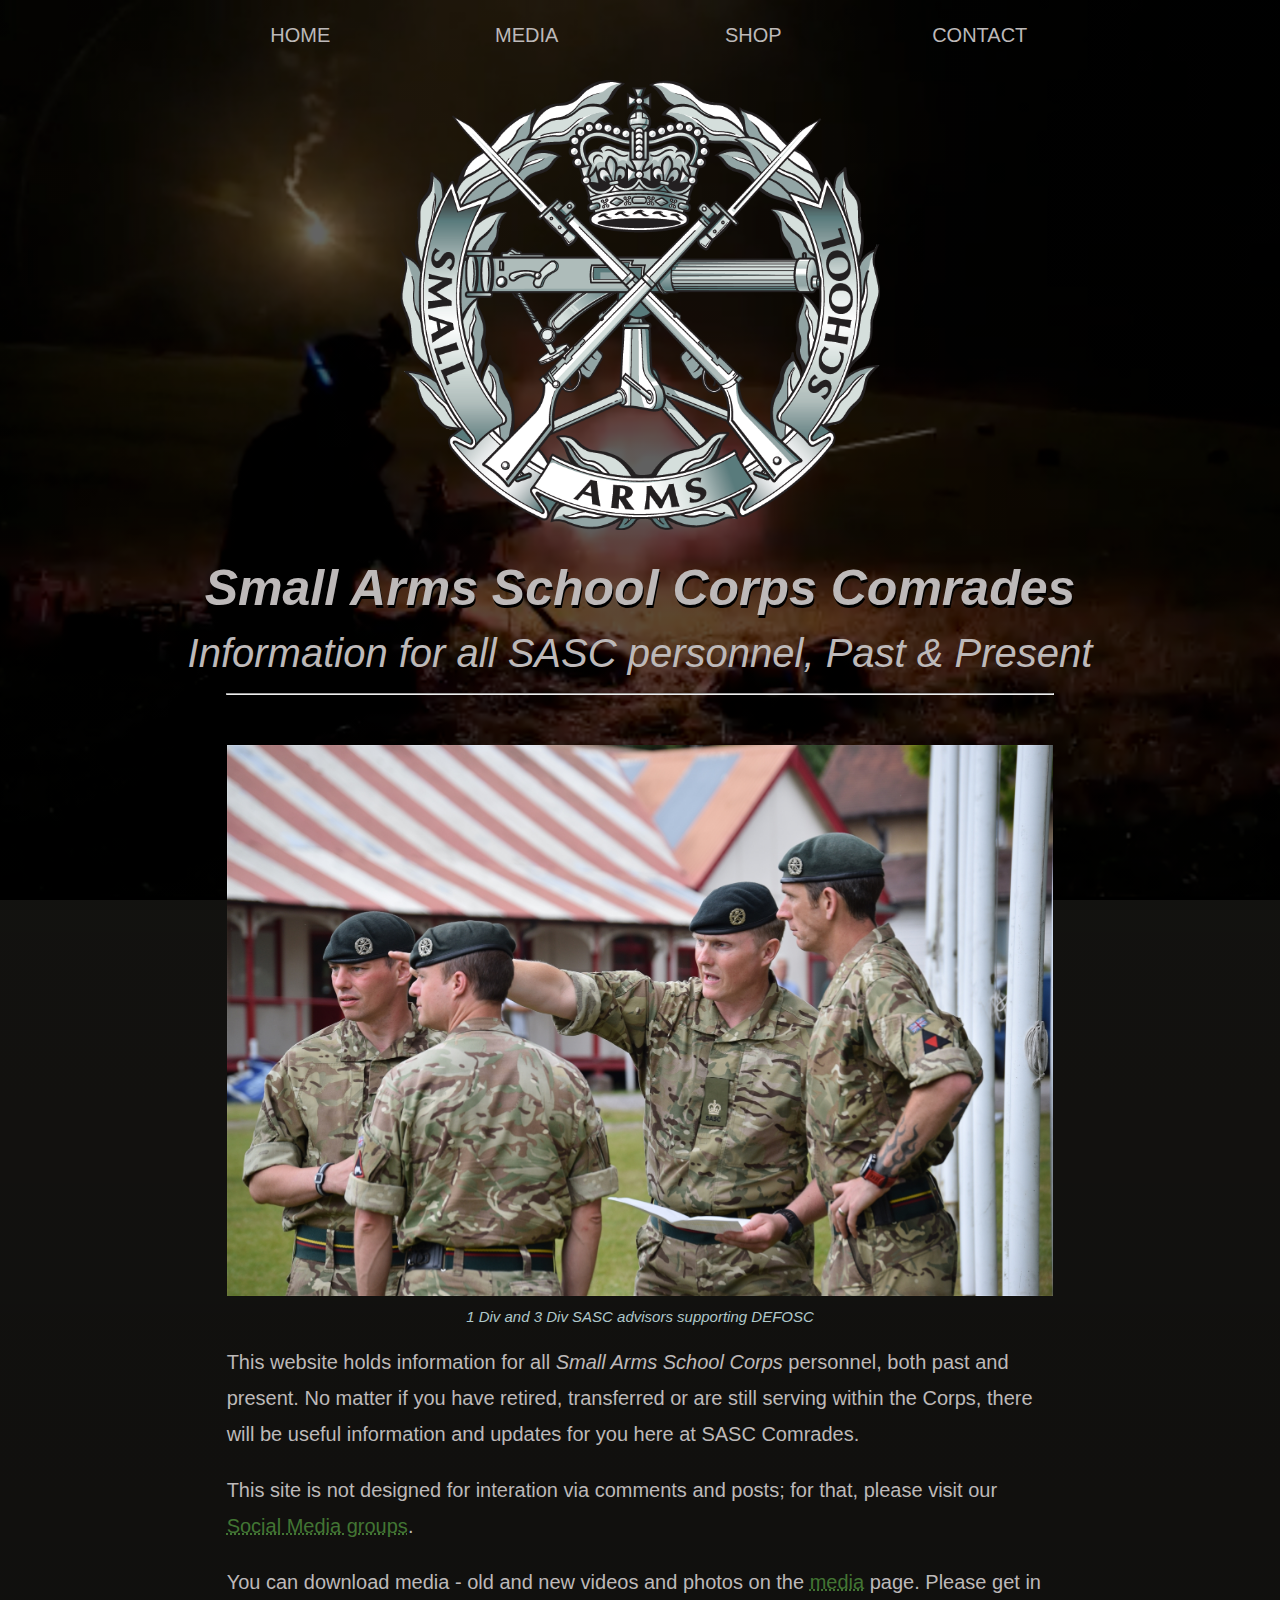
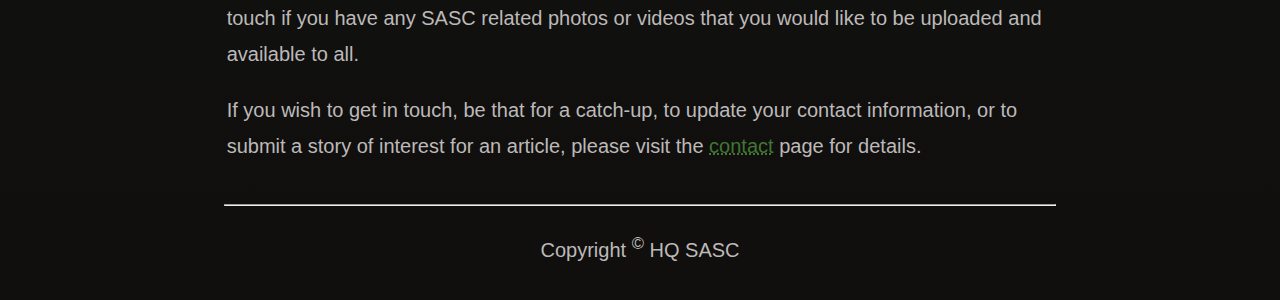
<file: index.html>
<!doctype html>
<html lang="en">
  <head>
    <link rel="icon" href="favicon.ico" type="image/x-icon" />
    <link rel="shortcut icon" href="favicon.ico" type="image/x-icon" />
    <!-- Fav Icon - seen in tab-->
    <meta name="viewport" content="width=device-width, initial-scale=1.0" />
    <meta http-equiv="Content-Type" content="text/html; charset=utf-8" />
    <meta
      name="description"
      content="The home page for the Small Arms School Corps (SASC) Comrades."
    />
    <meta
      name="keywords"
      content="British Army, Small Arms School Corp, SASC, Comrades, Army, Warminster, Wiltshire, HQ SASC, Weapons, Training, Live Firing, Weapons Collection, Rifles, Machine Guns, Small Arms, Pam 21, Man at Arms, Corps CO, Corps RSM, SMEs, Subject Matter Experts, Safety, Advice, LFTT, LFMT, Live Fire Tactical Training, Live Fire Marksmanship Training, Marksmanship, Live Fire, Lethal Risk"
    />
    <meta name="author" content="Steve Muir, Zed Muir" />
    <title>SASC Comrades; Home</title>
    <link rel="stylesheet" type="text/css" href="styles/reset.css" />
    <link rel="stylesheet" type="text/css" href="styles/style.css" />
  </head>
  <body>
    <div class="hero-image">
      <div class="wrapper">
        <!-- Header -->
        <nav class="menu">
          <!-- Top Navigation Bar -->
          <button aria-expanded="false" aria-controls="menu-list">
            <span class="open">☰</span>
            <span class="close">×</span>
            Menu
          </button>
          <ul id="menu-list">
            <li>
              <a href="index.html" class="active">home</a>
            </li>
            <li>
              <a href="media.html">media</a>
            </li>
            <li>
              <a href="shop.html">shop</a>
            </li>
            <li>
              <a href="contact.html">contact</a>
            </li>
          </ul>
        </nav>
        <header>
          <figure>
            <img src="images/logo.png" alt="Small Arms School Corps capbadge" />
            <figcaption></figcaption>
          </figure>
        </header>
        <!-- Main content -->
        <div class="content">
          <hgroup>
            <h1>Small Arms School Corps Comrades</h1>
            <h2>Information for all SASC personnel, Past & Present</h2>
          </hgroup>
          <div class="details">
            <hr />
            <figure>
              <img
                src="images/sasc_team_pic.jpg"
                alt="A group of SASC Warrant Officers supporting the presitgeous shooting competition, DEFOSC, at Bisley Shooting Grounds"
              />
              <figcaption>
                1 Div and 3 Div SASC advisors supporting DEFOSC
              </figcaption>
            </figure>
            <p>
              This website holds information for all
              <em>Small Arms School Corps</em> personnel, both past and present.
              No matter if you have retired, transferred or are still serving
              within the Corps, there will be useful information and updates for
              you here at SASC Comrades.
            </p>
            <p>
              This site is not designed for interation via comments and posts;
              for that, please visit our
              <a href="contact.html">Social Media groups</a>.
            </p>
            <p>
              You can download media - old and new videos and photos on the
              <a href="media.html">media</a> page. Please get in touch if you
              have any SASC related photos or videos that you would like to be
              uploaded and available to all.
            </p>
            <p>
              If you wish to get in touch, be that for a catch-up, to update
              your contact information, or to submit a story of interest for an
              article, please visit the <a href="contact.html">contact</a> page
              for details.
            </p>
          </div>
        </div>
        <!-- Footer -->
        <footer>
          <hr />
          <address>
            Copyright <sup>&copy;</sup>
            <a href="mailto:devzed@pm.me?subject=Web%20Design">HQ SASC</a>
          </address>
        </footer>
      </div>
      <!-- Collapsing nav menu function -->
      <script>
        const navButton = document.querySelector("button[aria-expanded]");

        function toggleNav({ target }) {
          const expanded =
            target.getAttribute("aria-expanded") === "true" || false;
          navButton.setAttribute("aria-expanded", !expanded);
        }

        navButton.addEventListener("click", toggleNav);
      </script>
      <script>
        var $buoop = {
          required: { e: -4, f: -3, o: -3, s: -1, c: -3 },
          insecure: true,
          api: 2020.07,
        };
        function $buo_f() {
          var e = document.createElement("script");
          e.src = "//browser-update.org/update.min.js";
          document.body.appendChild(e);
        }
        try {
          document.addEventListener("DOMContentLoaded", $buo_f, false);
        } catch (e) {
          window.attachEvent("onload", $buo_f);
        }
      </script>
    </div>
  </body>
</html>
</file>
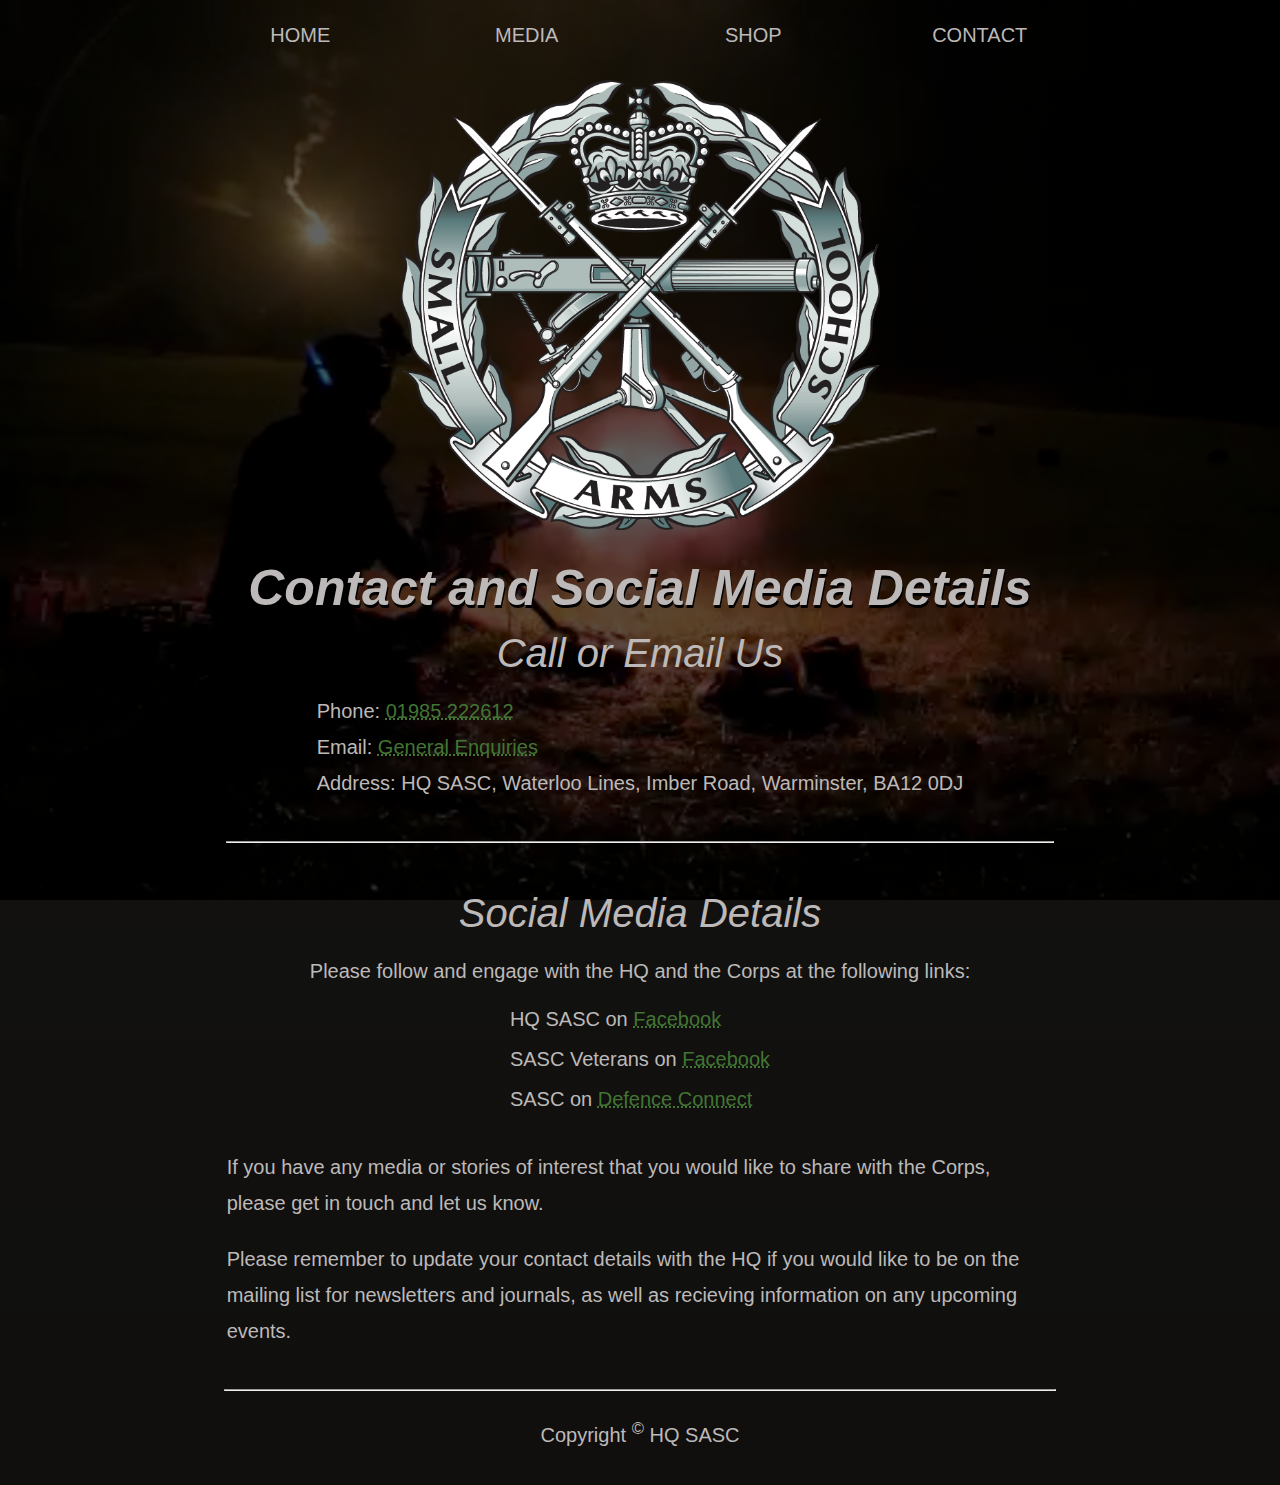
<file: contact.html>
<!doctype html>
<html lang="en">
  <head>
    <link rel="icon" href="favicon.ico" type="image/x-icon" />
    <link rel="shortcut icon" href="favicon.ico" type="image/x-icon" />
    <!-- Fav Icon - seen in tab-->
    <meta name="viewport" content="width=device-width, initial-scale=1.0" />
    <meta http-equiv="Content-Type" content="text/html; charset=utf-8" />
    <meta
      name="description"
      content="Contact and social media details of the Small Arms School Corps (SASC)."
    />
    <meta
      name="keywords"
      content="British Army, Small Arms School Corp, SASC, Comrades, Army, Warminster, Wiltshire, HQ SASC, Weapons, Training, Live Firing, Weapons Collection, Rifles, Machine Guns, Small Arms, Pam 21, Man at Arms, Corps CO, Corps RSM, SMEs, Subject Matter Experts, Safety, Advice, LFTT, LFMT, Live Fire Tactical Training, Live Fire Marksmanship Training, Marksmanship, Live Fire, Lethal Risk"
    />
    <meta name="author" content="Steve Muir, Zed Muir" />
    <title>SASC Comrades; Contact</title>
    <link rel="stylesheet" type="text/css" href="styles/reset.css" />
    <link rel="stylesheet" type="text/css" href="styles/style.css" />
  </head>
  <body>
    <div class="hero-image">
      <div class="wrapper">
        <!-- Header -->
        <nav class="menu">
          <!-- Top Navigation Bar -->
          <button aria-expanded="false" aria-controls="menu-list">
            <span class="open">☰</span>
            <span class="close">×</span>
            Menu
          </button>
          <ul id="menu-list">
            <li>
              <a href="index.html">home</a>
            </li>
            <li>
              <a href="media.html">media</a>
            </li>
            <li>
              <a href="shop.html">shop</a>
            </li>
            <li>
              <a href="contact.html" class="active">contact</a>
            </li>
          </ul>
        </nav>
        <header>
          <figure>
            <img src="images/logo.png" alt="Small Arms School Corps capbadge" />
            <figcaption></figcaption>
          </figure>
        </header>
        <!-- Main content -->
        <div class="content">
          <hgroup>
            <h1>Contact and Social Media Details</h1>
            <h2>Call or Email Us</h2>
          </hgroup>
          <!-- Contact Details -->
          <div class="details">
            <section class="contact">
              <p class="tel">
                Phone: <a href="tel:+441985222612">01985 222612</a>
              </p>
              <p class="email">
                Email:
                <a href="mailto:belinda.alley500@mod.gov.uk"
                  >General Enquiries</a
                >
              </p>
              <p class="address">
                Address: HQ SASC, Waterloo Lines, Imber Road, Warminster, BA12
                0DJ
              </p>
            </section>
            <hr class="seperator" />
            <!-- End Contact Details -->
            <h2>Social Media Details</h2>
            <p>
              Please follow and engage with the HQ and the Corps at the
              following links:
            </p>
            <ul>
              <li>
                HQ SASC on
                <a href="https://www.facebook.com/regsec.sasc" target="_blank"
                  >Facebook</a
                >
              </li>
              <br />
              <li>
                SASC Veterans on
                <a
                  href="https://www.facebook.com/groups/6264644701/?ref=share"
                  target="_blank"
                  >Facebook</a
                >
              </li>
              <br />
              <li>
                SASC on
                <a
                  href="https://jive.defencegateway.mod.uk/groups/hq-small-arms-school"
                  target="_blank"
                  >Defence Connect</a
                >
              </li>
              <br />
            </ul>
            <p>
              If you have any media or stories of interest that you would like
              to share with the Corps, please get in touch and let us know.
            </p>
            <p>
              Please remember to update your contact details with the HQ if you
              would like to be on the mailing list for newsletters and journals,
              as well as recieving information on any upcoming events.
            </p>
          </div>
        </div>
        <!-- Footer -->
        <footer>
          <hr />
          <address>
            Copyright <sup>&copy;</sup>
            <a href="mailto:devzed.pm.me?subject=Web%20Design">HQ SASC</a>
          </address>
        </footer>
      </div>
      <!-- Collapsing nav menu function -->
      <script>
        const navButton = document.querySelector("button[aria-expanded]");

        function toggleNav({ target }) {
          const expanded =
            target.getAttribute("aria-expanded") === "true" || false;
          navButton.setAttribute("aria-expanded", !expanded);
        }

        navButton.addEventListener("click", toggleNav);
      </script>
      <script>
        var $buoop = {
          required: { e: -4, f: -3, o: -3, s: -1, c: -3 },
          insecure: true,
          api: 2020.07,
        };
        function $buo_f() {
          var e = document.createElement("script");
          e.src = "//browser-update.org/update.min.js";
          document.body.appendChild(e);
        }
        try {
          document.addEventListener("DOMContentLoaded", $buo_f, false);
        } catch (e) {
          window.attachEvent("onload", $buo_f);
        }
      </script>
    </div>
  </body>
</html>
</file>
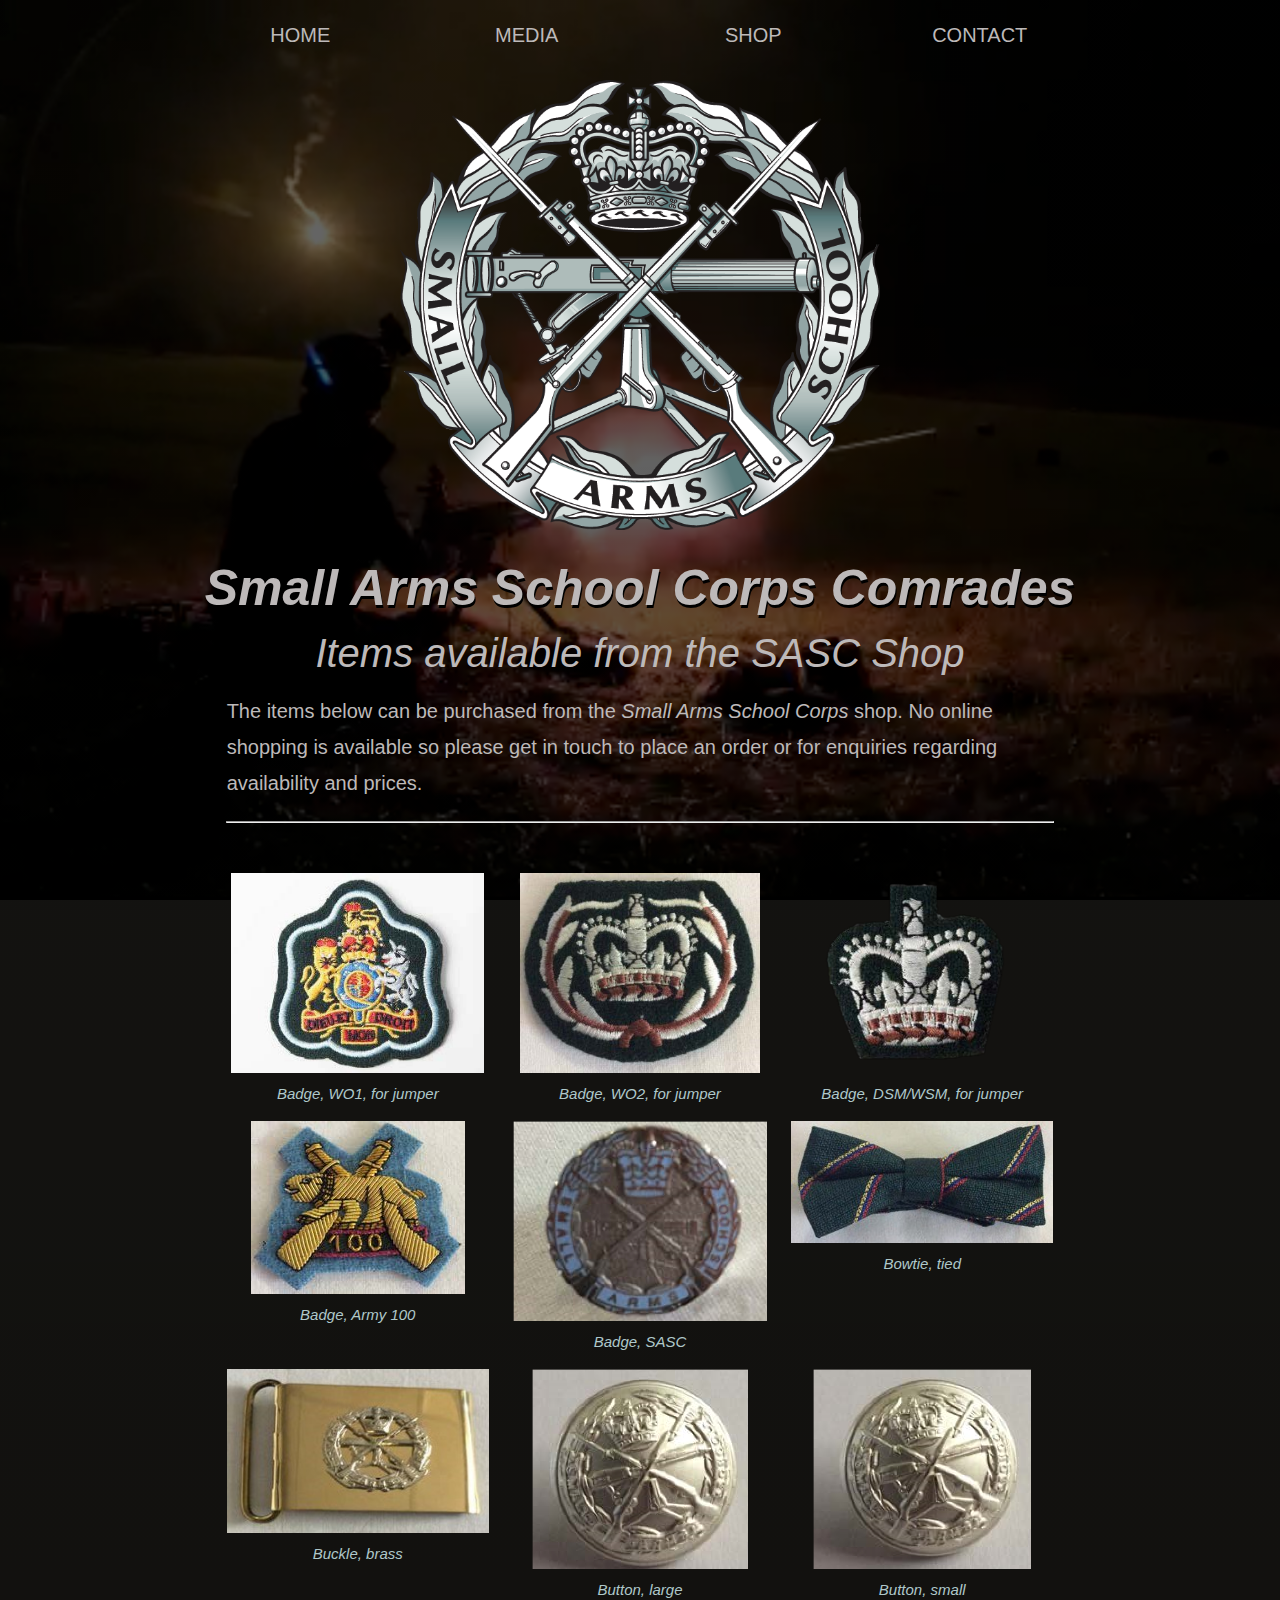
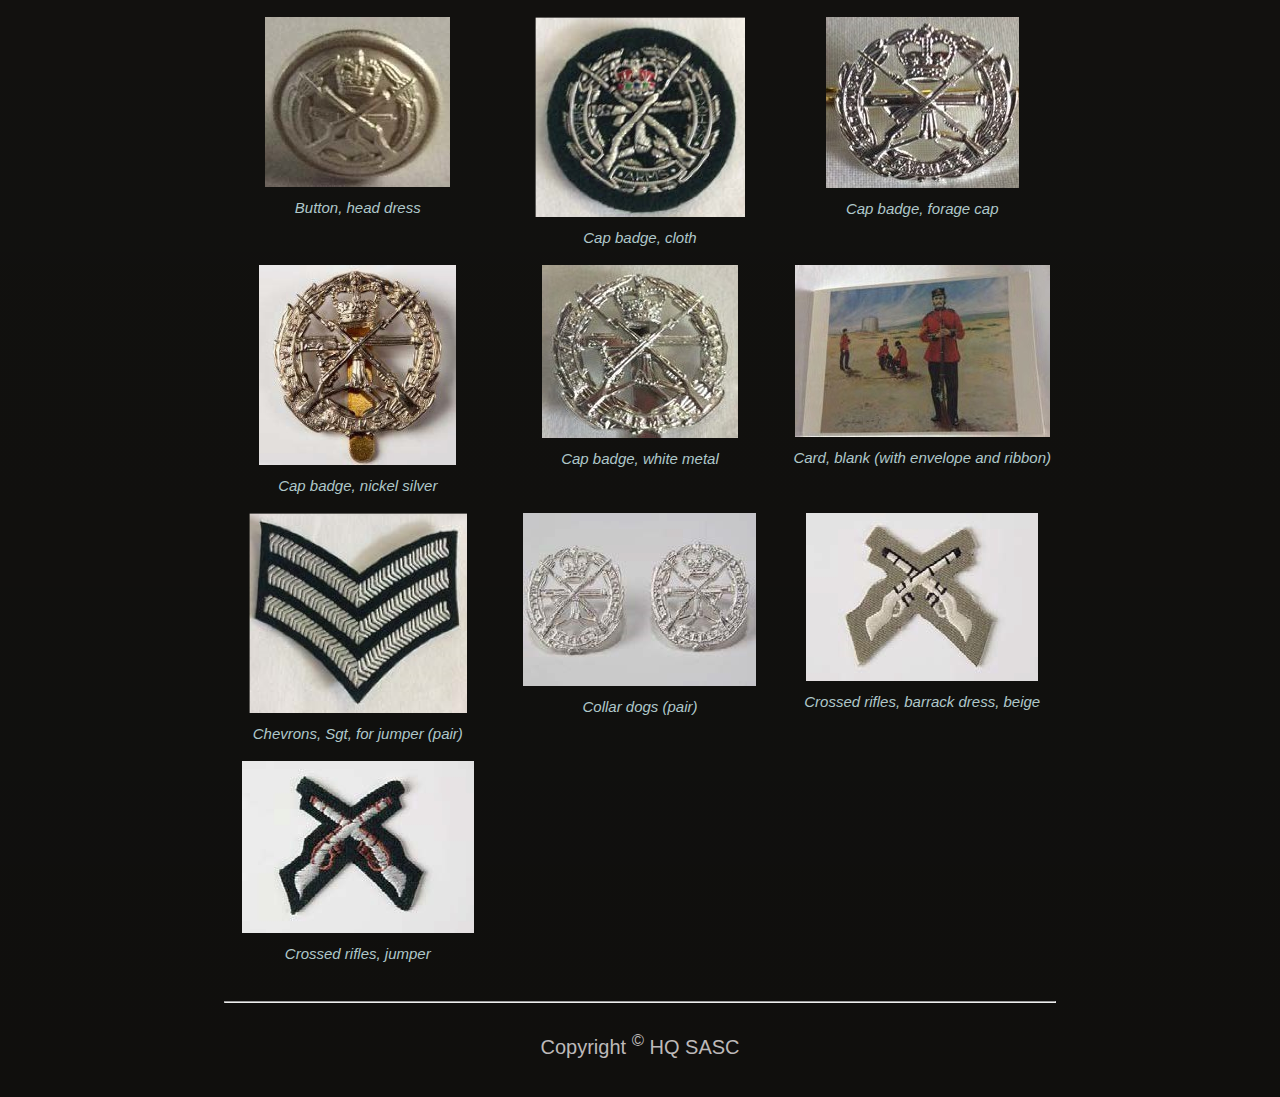
<file: shop.html>
<!doctype html>
<html lang="en">
  <head>
    <link rel="icon" href="favicon.ico" type="image/x-icon" />
    <link rel="shortcut icon" href="favicon.ico" type="image/x-icon" />
    <!-- Fav Icon - seen in tab-->
    <meta name="viewport" content="width=device-width, initial-scale=1.0" />
    <meta http-equiv="Content-Type" content="text/html; charset=utf-8" />
    <meta
      name="description"
      content="Items available from the HQ Small Arms School Corps (SASC) Shop."
    />
    <meta
      name="keywords"
      content="British Army, Small Arms School Corp, SASC, Comrades, Army, Warminster, Wiltshire, HQ SASC, Weapons, Training, Live Firing, Weapons Collection, Rifles, Machine Guns, Small Arms, Pam 21, Man at Arms, Corps CO, Corps RSM, SMEs, Subject Matter Experts, Safety, Advice, LFTT, LFMT, Live Fire Tactical Training, Live Fire Marksmanship Training, Marksmanship, Live Fire, Lethal Risk"
    />
    <meta name="author" content="Steve Muir, Zed Muir" />
    <title>SASC Comrades; Shop</title>
    <link rel="stylesheet" type="text/css" href="styles/reset.css" />
    <link rel="stylesheet" type="text/css" href="styles/style.css" />
  </head>
  <body>
    <div class="hero-image">
      <div class="wrapper">
        <!-- Header -->
        <nav class="menu">
          <!-- Top Navigation Bar -->
          <button aria-expanded="false" aria-controls="menu-list">
            <span class="open">☰</span>
            <span class="close">×</span>
            Menu
          </button>
          <ul id="menu-list">
            <li>
              <a href="index.html">home</a>
            </li>
            <li>
              <a href="media.html">media</a>
            </li>
            <li>
              <a href="shop.html" class="active">shop</a>
            </li>
            <li>
              <a href="contact.html">contact</a>
            </li>
          </ul>
        </nav>
        <header>
          <figure>
            <img src="images/logo.png" alt="Small Arms School Corps capbadge" />
            <figcaption></figcaption>
          </figure>
        </header>
        <!-- Main content -->
        <div class="content">
          <hgroup>
            <h1>Small Arms School Corps Comrades</h1>
            <h2>Items available from the SASC Shop</h2>
          </hgroup>
          <div class="details">
            <p>
              The items below can be purchased from the
              <em>Small Arms School Corps</em> shop. No online shopping is
              available so please get in touch to place an order or for
              enquiries regarding availability and prices.
            </p>
            <hr />
            <div class="shop">
              <!-- Start of items for sale in the SASC shop -->
              <figure>
                <img src="./shop/image1-31.jpeg" alt="WO1 Badge for jumper" />
                <figcaption>Badge, WO1, for jumper</figcaption>
              </figure>
              <figure>
                <img src="./shop/image2-33.jpeg" alt="WO2 Badge for jumper" />
                <figcaption>Badge, WO2, for jumper</figcaption>
              </figure>
              <figure>
                <img
                  src="./shop/image3-35.png"
                  alt="DSM/WSM Badge for jumper"
                />
                <figcaption>Badge, DSM/WSM, for jumper</figcaption>
              </figure>
              <figure>
                <img src="./shop/image4-37.jpeg" alt="Army 100 Badge" />
                <figcaption>Badge, Army 100</figcaption>
              </figure>
              <figure>
                <img src="./shop/image5-38.png" alt="SASC Badge" />
                <figcaption>Badge, SASC</figcaption>
              </figure>
              <figure>
                <img src="./shop/image6-40.jpeg" alt="Tied Bow Tie" />
                <figcaption>Bowtie, tied</figcaption>
              </figure>
              <figure>
                <img src="./shop/image7-42.jpeg" alt="Brass buckle" />
                <figcaption>Buckle, brass</figcaption>
              </figure>
              <figure>
                <img src="./shop/image8-44.png" alt="Large button" />
                <figcaption>Button, large</figcaption>
              </figure>
              <figure>
                <img src="./shop/image9-46.png" alt="Small button" />
                <figcaption>Button, small</figcaption>
              </figure>
              <figure>
                <img src="./shop/image10-48.jpeg" alt="Head dress button" />
                <figcaption>Button, head dress</figcaption>
              </figure>
              <figure>
                <img src="./shop/image11-49.png" alt="Cloth cap badge" />
                <figcaption>Cap badge, cloth</figcaption>
              </figure>
              <figure>
                <img src="./shop/image12-51.jpeg" alt="Forage cap cap badge" />
                <figcaption>Cap badge, forage cap</figcaption>
              </figure>
              <figure>
                <img
                  src="./shop/image13-52.jpeg"
                  alt="Nickel silver cap badge"
                />
                <figcaption>Cap badge, nickel silver</figcaption>
              </figure>
              <figure>
                <img src="./shop/image14-53.jpeg" alt="White metal cap badge" />
                <figcaption>Cap badge, white metal</figcaption>
              </figure>
              <figure>
                <img
                  src="./shop/image15-54.jpeg"
                  alt="Blank card with ribbon and envelope"
                />
                <figcaption>Card, blank (with envelope and ribbon)</figcaption>
              </figure>
              <figure>
                <img
                  src="./shop/image16-55.png"
                  alt="Sgt Chevrons for jumper"
                />
                <figcaption>Chevrons, Sgt, for jumper (pair)</figcaption>
              </figure>
              <figure>
                <img src="./shop/image17-57.jpeg" alt="Collar dogs" />
                <figcaption>Collar dogs (pair)</figcaption>
              </figure>
              <figure>
                <img
                  src="./shop/image18-58.jpeg"
                  alt="Crossed rifles for barrack dress"
                />
                <figcaption>Crossed rifles, barrack dress, beige</figcaption>
              </figure>
              <figure>
                <img
                  src="./shop/image19-59.jpeg"
                  alt="Crossed rifles for jumper"
                />
                <figcaption>Crossed rifles, jumper</figcaption>
              </figure>

              <!-- Add any older journals directly above this line -->
            </div>
          </div>
        </div>
        <!-- Footer -->
        <footer>
          <hr />
          <address>
            Copyright <sup>&copy;</sup>
            <a href="mailto:devzed@pm.me?subject=Web%20Design">HQ SASC</a>
          </address>
        </footer>
      </div>
      <!-- Collapsing nav menu function -->
      <script>
        const navButton = document.querySelector("button[aria-expanded]");

        function toggleNav({ target }) {
          const expanded =
            target.getAttribute("aria-expanded") === "true" || false;
          navButton.setAttribute("aria-expanded", !expanded);
        }

        navButton.addEventListener("click", toggleNav);
      </script>
      <script>
        var $buoop = {
          required: { e: -4, f: -3, o: -3, s: -1, c: -3 },
          insecure: true,
          api: 2020.07,
        };
        function $buo_f() {
          var e = document.createElement("script");
          e.src = "//browser-update.org/update.min.js";
          document.body.appendChild(e);
        }
        try {
          document.addEventListener("DOMContentLoaded", $buo_f, false);
        } catch (e) {
          window.attachEvent("onload", $buo_f);
        }
      </script>
    </div>
  </body>
</html>
</file>
<file: styles/style.css>
/* Variables for css colors */

:root {
  --yellow: #ffc600; /* Only used for testing/development */
  --green: #427533;
  --darkGreen: #274d2e;
  --darkGrey: #34322c;
  --grey: rgb(189, 185, 185);
  --pale: rgb(175, 200, 202);
  --black: #000000;
}

/* Some basic styling of common elements */

html {
  color: var(--grey);
  font-family: -apple-system, BlinkMacSystemFont, "Segoe UI", Roboto, Helvetica,
    Arial, sans-serif, "Apple Color Emoji", "Segoe UI Emoji", "Segoe UI Symbol";
  font-size: 20px;
}

body {
  background: var(--darkGrey);
}

.hero-image {
  background-image: url(../images/bg_img_3.png);
  background-color: var(--darkGrey);
  background-repeat: no-repeat;
  background-attachment: fixed;
  background-size: cover;
}

button {
  background: var(--darkGreen);
  font-size: 15px;
  color: var(--grey);
  border: 0;
  padding: 10px 20px;
  border-radius: 30px;
  min-width: 100px;
}

p {
  line-height: 1.8;
}

img {
  max-width: 100%;
}

a {
  color: var(--green);
  text-decoration: underline dotted var(--green);
  -webkit-text-decoration: underline dotted var(--green);
}

.menu a {
  color: var(--grey);
}

h1,
h2 {
  font-size: 50px;
  font-style: italic;
  font-weight: 200;
}

h2 {
  font-size: 40px;
}

h1 {
  color: var(--grey);
  font-weight: 600;
  text-shadow: var(--black) 1px 3px;
}

em {
  /* color: var(--green); */
  font-weight: 500;
  font-style: italic;
}

/* Setting grid for the wrapper */

.wrapper {
  display: grid;
  background: rgba(0, 0, 0, 0)
    linear-gradient(to bottom, rgba(0, 0, 0, 0.6) 0px, rgba(0, 0, 0, 0.7) 100%)
    repeat 0 0;
}

/* Header */

header {
  display: grid;
  justify-content: center;
}

header img {
  max-height: 450px;
  padding: 25px 0 0 0;
}

/* Menu elements */

.menu ul {
  display: grid;
  gap: 10px;
  grid-template-columns: repeat(auto-fit, minmax(100px, 1fr));
  max-width: 70%;
  margin: auto;
}

/* Menu links */

.menu {
  padding-top: 15px;
}

.menu a {
  text-align: center;
  display: block;
  font-size: 20px;
  text-transform: uppercase;
  text-decoration: none;
  padding: 10px 0;
  border-radius: 20px;
}

/* Links */

a:hover {
  color: var(--grey); /* change color of hovered link text to light gray */
  background-color: var(--darkGreen); /* dark green bg for hovered links */
  /* box-shadow: 0 0 2px 5px var(--green); */
}

.details a:hover,
address a:hover,
.media img:hover {
  border-radius: 10px;
  box-shadow: 0 0 2px 4px var(--green);
}

.active {
  text-decoration: underline; /* applies underline on link with class of current */
  -webkit-text-decoration: underline; /* Safari prefix */
}

/* Responsive menu controls */

[aria-controls="menu-list"] {
  display: none;
}

/* Content */

.content {
  display: grid;
  gap: 20px;
  grid-template-columns: 1fr 4fr 1fr;
}

hgroup {
  display: grid;
  grid-column: 1 / -1;
  text-align: center;
  gap: 20px;
  max-width: 90%;
  margin: auto;
  margin-top: 20px;
}

.details {
  display: grid;
  gap: 20px;
  grid-column: 2 / -2;
  justify-items: center;
}

.details > * {
  max-width: 850px;
  /* text-align: justify; */
}

.bio img {
  border: 2px solid var(--grey);
}

.bio {
  display: grid;
  gap: 20px;
  grid-template-columns: 1fr 1fr 1fr;
  grid-column: 1 / -1;
  margin-bottom: 20px;
}

.bio p {
  grid-column: 1 / -1;
}

.bio figure {
  display: grid;
  width: 100%;
  grid-column: 1 / -1;
  /* grid-row: 1 / span 2; */
  align-content: center;
  justify-content: center;
}

.media {
  display: grid;
  gap: 20px;
  grid-template-columns: 1fr 1fr;
}

.video {
  display: grid;
  grid-template-columns: 1fr 1fr;
  gap: 20px;
}

.shop {
  display: grid;
  grid-template-columns: 1fr 1fr 1fr;
  gap: 20px;
  text-align: center;
}

.shop img {
  max-height: 200px;
}

figcaption {
  font-style: italic;
  font-size: 15px;
  text-align: center;
  margin-top: 10px;
  color: var(--pale);
}

.seperator {
  margin-top: 20px;
}

/* Footer */

footer {
  display: grid;
  grid-template-columns: 1fr 4fr 1fr;
  grid-column: 1 / -1;
  justify-items: center;
  margin: 20px;
  padding: 20px;
}

hr {
  display: grid;
  grid-column: 1 / -1;
  width: 100%;
  height: 0;
  margin: 0 0 30px 0;
}

footer hr {
  grid-column: 2 / -2;
  padding: 0 15px;
  max-width: 820px;
}

address {
  grid-column: 1 / -1;
}

footer a {
  color: inherit;
  text-decoration: none;
}

footer a:hover {
  text-decoration: underline;
  color: var(--darkGreen);
  background-color: var(--grey);
  box-shadow: 0 0 2px 4px var(--grey);
}

/* Media queries */

@media (max-width: 1000px) {
  .shop {
    grid-template-columns: 1fr 1fr;
  }
}

@media (max-width: 800px) {
  .menu {
    order: -1;
    perspective: 800px;
  }

  [aria-controls="menu-list"] {
    display: block;
    margin-bottom: 10px;
  }

  .menu ul {
    max-height: 0;
    overflow: hidden;
    transform: rotateX(90deg);
    /* transition: all 0.5s; */
    display: grid;
    min-width: 100px;
  }

  [aria-expanded="true"] ~ ul {
    display: grid;
    max-height: 500px;
    max-width: 100px;
    transform: rotateX(0);
  }

  [aria-expanded="false"] .close {
    display: none;
  }

  [aria-expanded="true"] .close {
    display: inline-block;
  }

  [aria-expanded="true"] .open {
    display: none;
  }

  h1 {
    font-size: 40px;
  }

  h2 {
    font-size: 30px;
  }

  /* .bio {
  display: grid;
  gap: 20px;
  grid-template-columns: 1fr 1fr 1fr;
  } */

  #personal label {
    padding: 0;
  }

  #personal p {
    grid-template-columns: 1fr 3fr;
  }

  .boxes > * {
    grid-column: 1 / -1;
  }

  .video {
    display: grid;
    grid-template-columns: auto;
    gap: 20px;
  }
}

@media (max-width: 700px) {
  .details {
    grid-column: 1 / -1;
    margin: 0 50px;
  }

  .shop {
    grid-template-columns: 1fr;
  }

  h1 {
    font-size: 35px;
  }

  h2 {
    font-size: 30px;
    font-weight: 200;
  }

  footer hr {
    grid-column: 1 / -1;
    padding: 0;
  }
}

@media (max-width: 500px) {
  .details {
    grid-column: 1 / -1;
    margin: 0 20px;
  }

  footer hr {
    padding: 0 20px;
  }

  .address > * {
    max-width: 320px;
  }
}

@media (max-width: 280px) {
  .address > * {
    max-width: 195px;
  }
}
</file>
